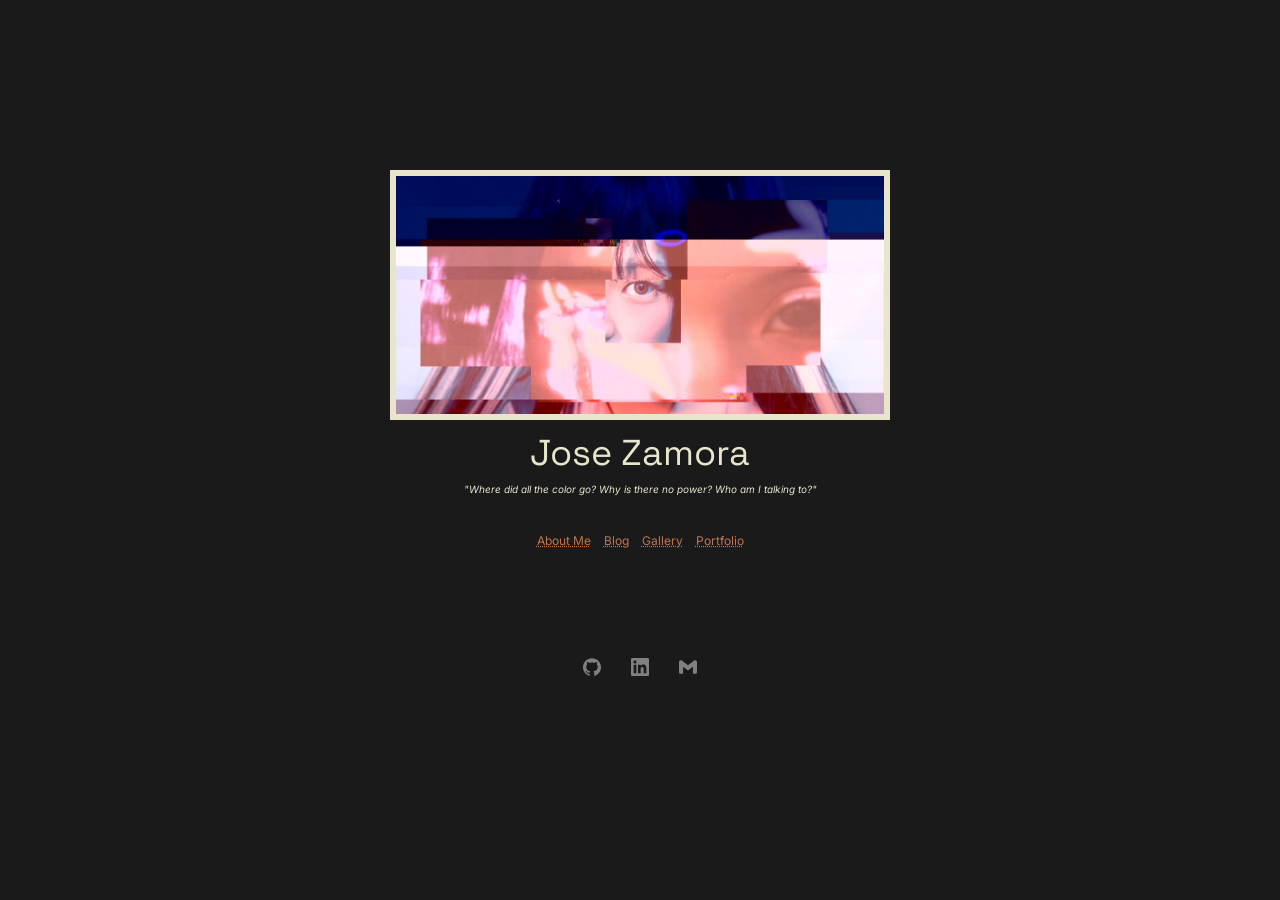
<file: index.html>
<!DOCTYPE html>
<html lang="en">
<head>
    <meta charset="UTF-8">
    <meta name="viewport" content="width=device-width, initial-scale=1.0">
    <link rel="stylesheet" href="css/style.css">
    <link rel="stylesheet" href="css/index.css">
    <link rel="preconnect" href="https://fonts.googleapis.com">
    <link rel="preconnect" href="https://fonts.gstatic.com" crossorigin>
    <link href="https://fonts.googleapis.com/css2?family=Inter:ital,opsz,wght@0,14..32,100..900;1,14..32,100..900&family=Space+Grotesk:wght@300..700&family=Space+Mono:ital,wght@0,400;0,700;1,400;1,700&display=swap" rel="stylesheet">
    <link rel="icon" type="image/png" sizes="96x96" href="./images/favicon/favicon-96x96.png" >
    <link rel="icon" type="image/png" sizes="32x32" href="./images/favicon/favicon-32x32.png">
    <link rel="icon" type="image/png" sizes="16x16" href="./images/favicon/favicon-16x16.png">
    <!-- <link rel="icon" type="image/svg+xml" href="./images/favicon/favicon.svg" > -->
    <link rel="shortcut icon" href="./images/favicon/favicon.ico" >
    <link rel="apple-touch-icon" sizes="180x180" href="./images/favicon/apple-touch-icon.png" >
    <meta name="apple-mobile-web-app-title" content="MyWebSite" >
    <link rel="manifest" href="images/favicon/site.webmanifest" > 
    <title>Jose Zamora</title>
</head>
<!-- Why are you looking here? There is nothing here for you. -->
<body>
    <header class="container">
        <img class="img-load" src="images/static/accident_0084_cropped.jpg" alt="sorry">
        <h1 class="name">Jose Zamora</h1>
        <span class="quote">"Where did all the color go? Why is there no power? Who am I talking to?"</span>
        <nav class="index-buttons">
            <a href="./about">About Me</a>
            <a href="./blog">Blog</a>
            <a href="./gallery">Gallery</a>
            <a href="./portfolio">Portfolio</a>
        </nav>
        <div class="social-links">
            <a href="https://github.com/novah451">
                <svg role="img" viewBox="0 0 24 24" xmlns="http://www.w3.org/2000/svg"><title>GitHub</title><path d="M12 .297c-6.63 0-12 5.373-12 12 0 5.303 3.438 9.8 8.205 11.385.6.113.82-.258.82-.577 0-.285-.01-1.04-.015-2.04-3.338.724-4.042-1.61-4.042-1.61C4.422 18.07 3.633 17.7 3.633 17.7c-1.087-.744.084-.729.084-.729 1.205.084 1.838 1.236 1.838 1.236 1.07 1.835 2.809 1.305 3.495.998.108-.776.417-1.305.76-1.605-2.665-.3-5.466-1.332-5.466-5.93 0-1.31.465-2.38 1.235-3.22-.135-.303-.54-1.523.105-3.176 0 0 1.005-.322 3.3 1.23.96-.267 1.98-.399 3-.405 1.02.006 2.04.138 3 .405 2.28-1.552 3.285-1.23 3.285-1.23.645 1.653.24 2.873.12 3.176.765.84 1.23 1.91 1.23 3.22 0 4.61-2.805 5.625-5.475 5.92.42.36.81 1.096.81 2.22 0 1.606-.015 2.896-.015 3.286 0 .315.21.69.825.57C20.565 22.092 24 17.592 24 12.297c0-6.627-5.373-12-12-12"/></svg>
            </a>
            <a href="https://www.linkedin.com/in/jose-zamora-149a4736a/">
                <svg width="24px" height="24px" viewBox="0 0 24 24" role="img" xmlns="http://www.w3.org/2000/svg"><title>LinkedIn icon</title><path d="M20.447 20.452h-3.554v-5.569c0-1.328-.027-3.037-1.852-3.037-1.853 0-2.136 1.445-2.136 2.939v5.667H9.351V9h3.414v1.561h.046c.477-.9 1.637-1.85 3.37-1.85 3.601 0 4.267 2.37 4.267 5.455v6.286zM5.337 7.433c-1.144 0-2.063-.926-2.063-2.065 0-1.138.92-2.063 2.063-2.063 1.14 0 2.064.925 2.064 2.063 0 1.139-.925 2.065-2.064 2.065zm1.782 13.019H3.555V9h3.564v11.452zM22.225 0H1.771C.792 0 0 .774 0 1.729v20.542C0 23.227.792 24 1.771 24h20.451C23.2 24 24 23.227 24 22.271V1.729C24 .774 23.2 0 22.222 0h.003z"/></svg>
            </a>
            <a href="mailto:jzamora0451@gmail.com">
                <svg role="img" viewBox="0 0 24 24" xmlns="http://www.w3.org/2000/svg"><title>Gmail</title><path d="M24 5.457v13.909c0 .904-.732 1.636-1.636 1.636h-3.819V11.73L12 16.64l-6.545-4.91v9.273H1.636A1.636 1.636 0 0 1 0 19.366V5.457c0-2.023 2.309-3.178 3.927-1.964L5.455 4.64 12 9.548l6.545-4.91 1.528-1.145C21.69 2.28 24 3.434 24 5.457z"/></svg>
            </a>
        </div>
    </header>
</body>
</html>
</file>
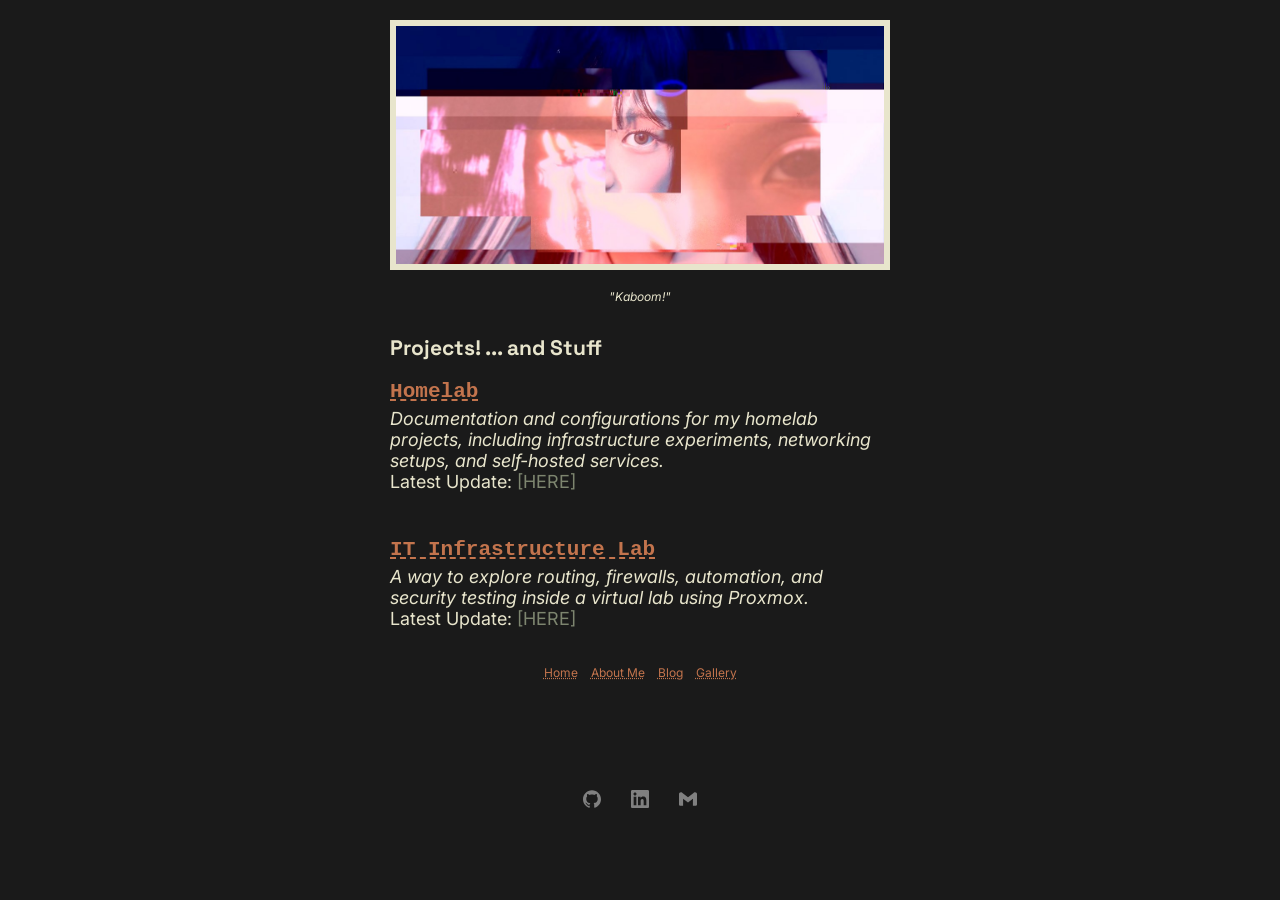
<file: portfolio/index.html>
<!DOCTYPE html>
<html lang="en">
<head>
    <meta charset="UTF-8">
    <meta name="viewport" content="width=device-width, initial-scale=1.0">
    <link rel="stylesheet" href="/css/style.css">
    <link rel="stylesheet" href="/css/portfolio.css">
    <link rel="preconnect" href="https://fonts.googleapis.com">
    <link rel="preconnect" href="https://fonts.gstatic.com" crossorigin>
    <link href="https://fonts.googleapis.com/css2?family=Inter:ital,opsz,wght@0,14..32,100..900;1,14..32,100..900&family=Space+Grotesk:wght@300..700&family=Space+Mono:ital,wght@0,400;0,700;1,400;1,700&display=swap" rel="stylesheet">
    <link rel="icon" type="image/png" sizes="96x96" href="/images/favicon/favicon-96x96.png" >
    <link rel="icon" type="image/png" sizes="32x32" href="/images/favicon/favicon-32x32.png">
    <link rel="icon" type="image/png" sizes="16x16" href="/images/favicon/favicon-16x16.png">
    <!-- <link rel="icon" type="image/svg+xml" href="./images/favicon/favicon.svg" > -->
    <link rel="shortcut icon" href="/images/favicon/favicon.ico" >
    <link rel="apple-touch-icon" sizes="180x180" href="/images/favicon/apple-touch-icon.png" >
    <meta name="apple-mobile-web-app-title" content="MyWebSite" >
    <link rel="manifest" href="/images/favicon/site.webmanifest" > 
    <title>Portfolio | J. Zamora</title>
</head>
<body>
    <div class="container">
        <img class="img-load" src="/images/static/accident_0084_cropped.jpg" alt="pfp">
        <span class="quote">"Kaboom!"</span>
        <h3 class="title">Projects! ... and Stuff</h3>

        <div class="preview-container">
            <h3><a class="master-link" href="./Homelab/">Homelab</a></h3>
            <p style="font-style: italic;">Documentation and configurations for my homelab projects, including infrastructure experiments, networking setups, and self-hosted services.</p>
            <p>Latest Update: <a class="update-link" href="./Homelab/update.html">[HERE]</a></p>
        </div>

        <br>
        <br>

        <div class="preview-container">
            <h3><a class="master-link" href="./ITLab">IT Infrastructure Lab</a></h3>
            <p style="font-style: italic;">A way to explore routing, firewalls, automation, and security testing inside a virtual lab using Proxmox.</p>
            <p>Latest Update: <a class="update-link" href="./ITLab/update.html">[HERE]</a></p>
        </div>

        <nav class="index-buttons">
            <a href="/">Home</a>
            <a href="/about">About Me</a>
            <a href="/blog.html">Blog</a>
            <a href="/gallery">Gallery</a>
        </nav>
        <div class="social-links">
            <a href="https://github.com/novah451">
                <svg role="img" viewBox="0 0 24 24" xmlns="http://www.w3.org/2000/svg"><title>GitHub</title><path d="M12 .297c-6.63 0-12 5.373-12 12 0 5.303 3.438 9.8 8.205 11.385.6.113.82-.258.82-.577 0-.285-.01-1.04-.015-2.04-3.338.724-4.042-1.61-4.042-1.61C4.422 18.07 3.633 17.7 3.633 17.7c-1.087-.744.084-.729.084-.729 1.205.084 1.838 1.236 1.838 1.236 1.07 1.835 2.809 1.305 3.495.998.108-.776.417-1.305.76-1.605-2.665-.3-5.466-1.332-5.466-5.93 0-1.31.465-2.38 1.235-3.22-.135-.303-.54-1.523.105-3.176 0 0 1.005-.322 3.3 1.23.96-.267 1.98-.399 3-.405 1.02.006 2.04.138 3 .405 2.28-1.552 3.285-1.23 3.285-1.23.645 1.653.24 2.873.12 3.176.765.84 1.23 1.91 1.23 3.22 0 4.61-2.805 5.625-5.475 5.92.42.36.81 1.096.81 2.22 0 1.606-.015 2.896-.015 3.286 0 .315.21.69.825.57C20.565 22.092 24 17.592 24 12.297c0-6.627-5.373-12-12-12"/></svg>
            </a>
            <a href="https://www.linkedin.com/in/jose-zamora-149a4736a/">
                <svg width="24px" height="24px" viewBox="0 0 24 24" role="img" xmlns="http://www.w3.org/2000/svg"><title>LinkedIn icon</title><path d="M20.447 20.452h-3.554v-5.569c0-1.328-.027-3.037-1.852-3.037-1.853 0-2.136 1.445-2.136 2.939v5.667H9.351V9h3.414v1.561h.046c.477-.9 1.637-1.85 3.37-1.85 3.601 0 4.267 2.37 4.267 5.455v6.286zM5.337 7.433c-1.144 0-2.063-.926-2.063-2.065 0-1.138.92-2.063 2.063-2.063 1.14 0 2.064.925 2.064 2.063 0 1.139-.925 2.065-2.064 2.065zm1.782 13.019H3.555V9h3.564v11.452zM22.225 0H1.771C.792 0 0 .774 0 1.729v20.542C0 23.227.792 24 1.771 24h20.451C23.2 24 24 23.227 24 22.271V1.729C24 .774 23.2 0 22.222 0h.003z"/></svg>
            </a>
            <a href="mailto:jzamora0451@gmail.com">
                <svg role="img" viewBox="0 0 24 24" xmlns="http://www.w3.org/2000/svg"><title>Gmail</title><path d="M24 5.457v13.909c0 .904-.732 1.636-1.636 1.636h-3.819V11.73L12 16.64l-6.545-4.91v9.273H1.636A1.636 1.636 0 0 1 0 19.366V5.457c0-2.023 2.309-3.178 3.927-1.964L5.455 4.64 12 9.548l6.545-4.91 1.528-1.145C21.69 2.28 24 3.434 24 5.457z"/></svg>
            </a>
        </div>
    </div>
</body>
</html>
</file>
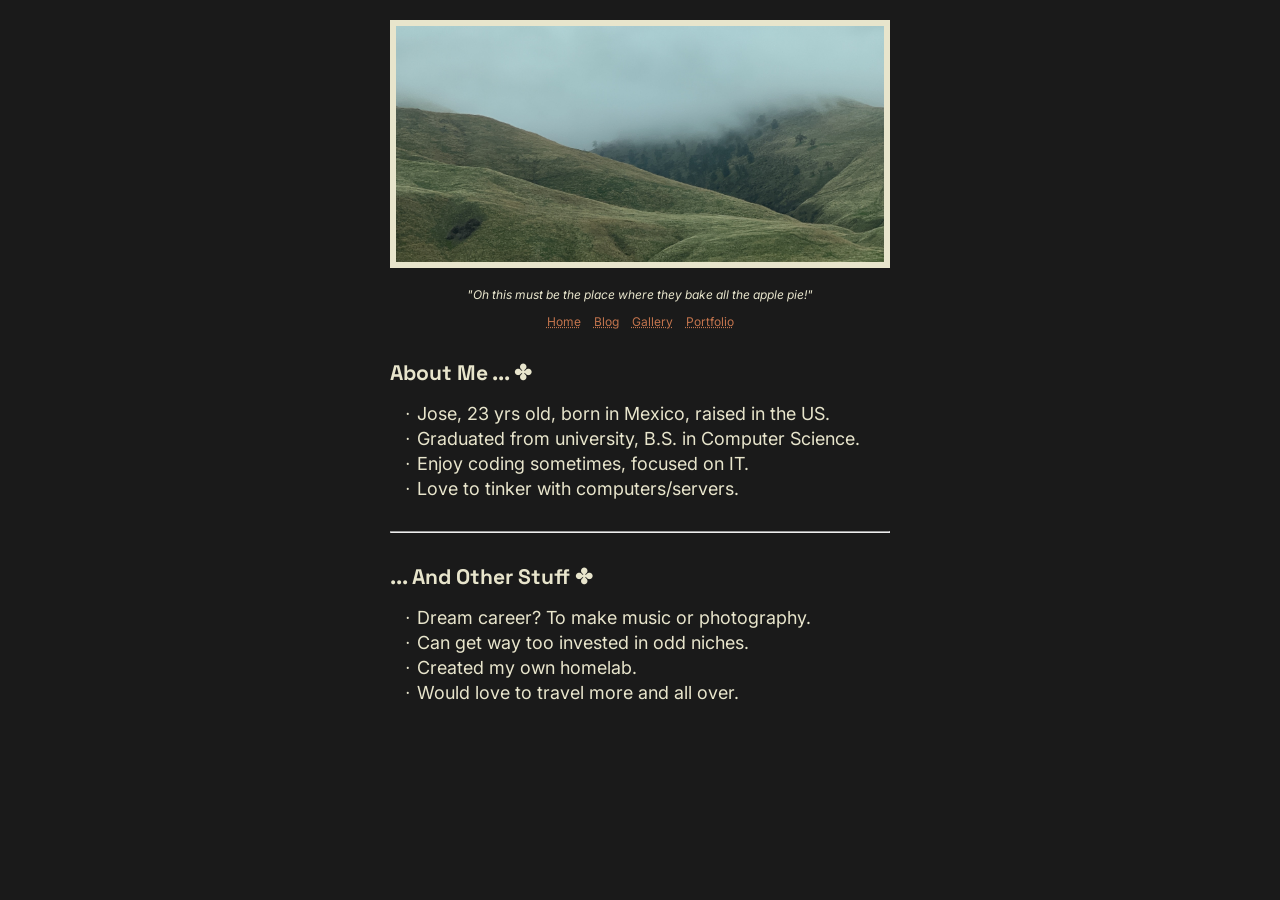
<file: about.html>
<!DOCTYPE html>
<html lang="en">
<head>
    <meta charset="UTF-8">
    <meta name="viewport" content="width=device-width, initial-scale=1.0">
    <link rel="stylesheet" href="css/style.css">
    <link rel="stylesheet" href="css/about.css">
    <link rel="preconnect" href="https://fonts.googleapis.com">
    <link rel="preconnect" href="https://fonts.gstatic.com" crossorigin>
    <link href="https://fonts.googleapis.com/css2?family=Inter:ital,opsz,wght@0,14..32,100..900;1,14..32,100..900&family=Space+Grotesk:wght@300..700&family=Space+Mono:ital,wght@0,400;0,700;1,400;1,700&display=swap" rel="stylesheet">
    <link rel="icon" type="image/png" sizes="96x96" href="./images/favicon/favicon-96x96.png" >
    <link rel="icon" type="image/png" sizes="32x32" href="./images/favicon/favicon-32x32.png">
    <link rel="icon" type="image/png" sizes="16x16" href="./images/favicon/favicon-16x16.png">
    <!-- <link rel="icon" type="image/svg+xml" href="./images/favicon/favicon.svg" > -->
    <link rel="shortcut icon" href="./images/favicon/favicon.ico" >
    <link rel="apple-touch-icon" sizes="180x180" href="./images/favicon/apple-touch-icon.png" >
    <meta name="apple-mobile-web-app-title" content="MyWebSite" >
    <link rel="manifest" href="images/favicon/site.webmanifest" > 
    <title>About | J. Zamora</title>
</head>
<body>
    <div class="container">
        <img class="img-self" src="/images/static/hills.JPG" alt="self">
        <span class="quote">"Oh this must be the place where they bake all the apple pie!"</span>
        <nav class="index-buttons">
            <a href="/">Home</a>
            <a href="/blog">Blog</a>
            <a href="/gallery">Gallery</a>
            <a href="/portfolio">Portfolio</a>
        </nav>
        <h3 class="headsec">About Me ... ✤</h3>
        <ul class="littleaboutme">
            <li>Jose, 23 yrs old, born in Mexico, raised in the US.</li>
            <li>Graduated from university, B.S. in Computer Science.</li>
            <li>Enjoy coding sometimes, focused on IT.</li>
            <li>Love to tinker with computers/servers.</li>
        </ul>
        <hr style="margin: 30px 0 15px 0">
        <h3 class="headsec">... And Other Stuff ✤</h3>
        <ul class="littleaboutme">
            <li>Dream career? To make music or photography.</li>
            <li>Can get way too invested in odd niches.</li>
            <li>Created my own homelab.</li>
            <li>Would love to travel more and all over.</li>
        </ul>
    </div>
</body>
</html>
</file>
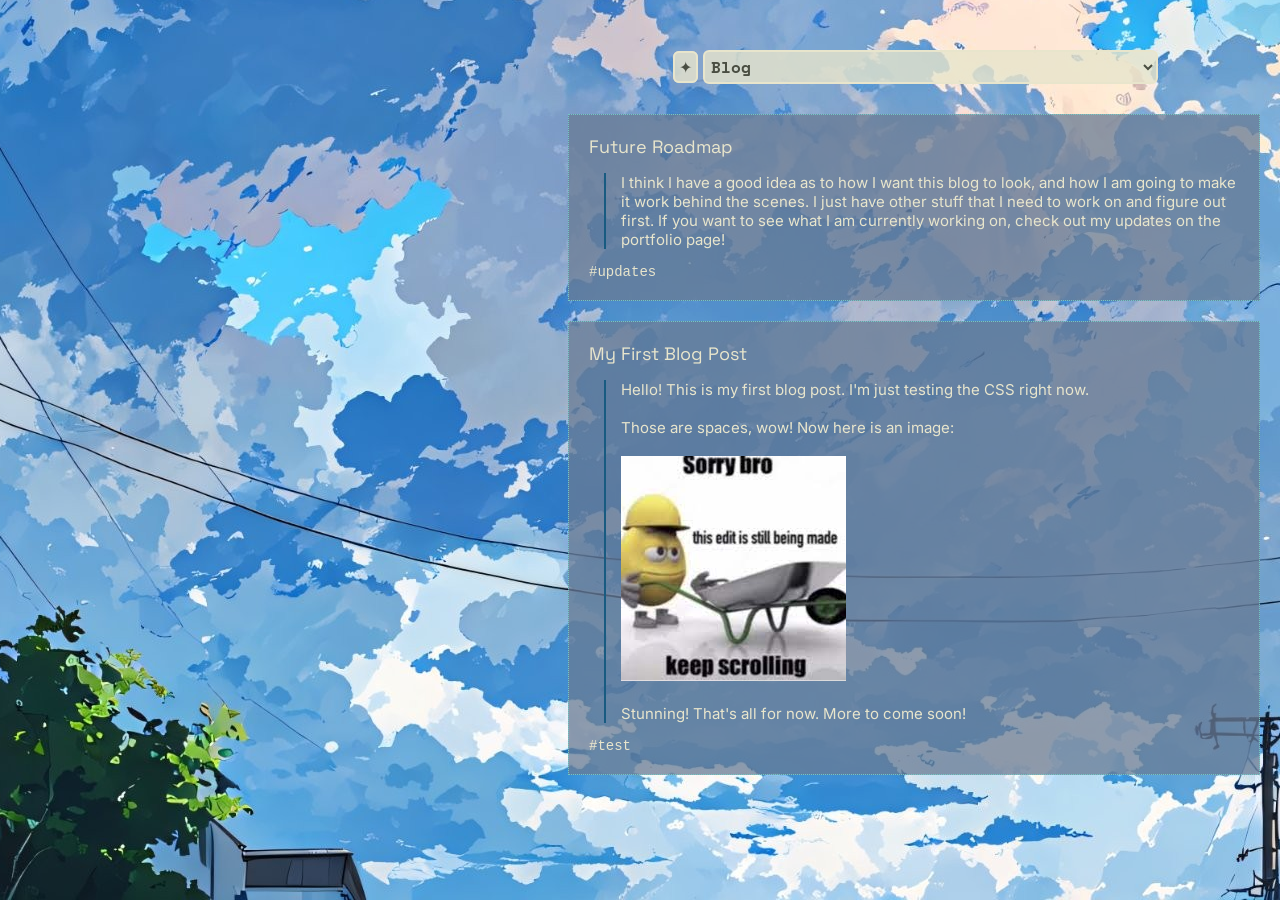
<file: blog.html>
<!DOCTYPE html>
<html lang="en">
<head>
    <meta charset="UTF-8">
    <meta name="viewport" content="width=device-width, initial-scale=1.0">
    <link rel="stylesheet" href="/css/style.css">
    <link rel="stylesheet" href="/css/blog.css">
    <link rel="preconnect" href="https://fonts.googleapis.com">
    <link rel="preconnect" href="https://fonts.gstatic.com" crossorigin>
    <link href="https://fonts.googleapis.com/css2?family=Inter:ital,opsz,wght@0,14..32,100..900;1,14..32,100..900&family=Space+Grotesk:wght@300..700&family=Space+Mono:ital,wght@0,400;0,700;1,400;1,700&display=swap" rel="stylesheet">
    <link rel="icon" type="image/png" sizes="96x96" href="/images/favicon/favicon-96x96.png" >
    <link rel="icon" type="image/png" sizes="32x32" href="/images/favicon/favicon-32x32.png">
    <link rel="icon" type="image/png" sizes="16x16" href="/images/favicon/favicon-16x16.png">
    <!-- <link rel="icon" type="image/svg+xml" href="./images/favicon/favicon.svg" > -->
    <link rel="shortcut icon" href="/images/favicon/favicon.ico" >
    <link rel="apple-touch-icon" sizes="180x180" href="/images/favicon/apple-touch-icon.png" >
    <meta name="apple-mobile-web-app-title" content="MyWebSite" >
    <link rel="manifest" href="images/favicon/site.webmanifest" > 
    <title>Blog | J. Zamora</title>
</head>
<body>
    <div class="background">
        <div class="parent-container">
            <header class="header-items">
                <a class="home-button" href="/">✦</a>
                <select onchange="location = this.value;">
                    <option selected="" value="">Blog</option>
                    <hr>
                    <option value="/about">About Me</option>
                    <option value="/gallery">Gallery</option>
                    <option value="/portfolio">Portfolio</option>
                </select>
            </header>
            <div class="child-container">
                <p class="post-title">Future Roadmap</p>
                <blockquote>
                    <p>I think I have a good idea as to how I want this blog to look, and how I am going to make it work behind the scenes. 
                        I just have other stuff that I need to work on and figure out first. If you want to see what I am currently working on, 
                        check out my updates on the portfolio page!
                    </p>
                </blockquote>
                <p class="tags">#updates</p>
            </div>
            <div class="child-container">
                <p class="post-title">My First Blog Post</p>
                <blockquote>
                    <span>Hello! This is my first blog post. I'm just testing the CSS right now.</span>
                    <br>
                    <br>
                    <span>Those are spaces, wow! Now here is an image:</span>
                    <br>
                    <br>
                    <img src="/images/static/downunda.jpg" alt="downunda">
                    <br>
                    <br>
                    <span>Stunning! That's all for now. More to come soon!</span>
                </blockquote>
                <p class="tags">#test</p>
            </div>
        </div>
    </div>
</body>
</html>
</file>
<file: css/style.css>
/* Specific Item Changes */
:root {
    --font-family-accent: 'Space Mono';
    --font-family-headline: 'Space Grotesk';
    --font-family-body: 'Inter';
    --font-family-monospace: 'Space Mono';
    --font-family-alt: 'Courier New';
    --font-size-small: 10px;
    --font-size-large: 18px;
    --font-weight-light: 100;
    --default-padding: 15px
}

* {
    margin: 0;
    padding: 0;
}

body {
    background-color: #1A1A1A;
    color: #e8e5cc;
    font-family: var(--font-family-body);
    font-size: var(--font-size-large);
    font-weight: 400;
}

h1,
h2,
h3,
h4 {
    font-family: var(--font-family-headline);
}

h1,
h2 {
    text-align: center;
}

/* Boiler Plate Stuff */
.container {
    /* border: 2px dotted #FFFFFF; */
    padding: 20px;
    /* text-align: center; */

    /* margin: 150px auto 150px auto; */
    margin: auto;
    max-width: 95%;
    width: 500px;

    animation: fadeIn 1s ease-out forwards;
}

@media screen and (max-width: 415px) {
    .container {
        width: 80%;
    }
}

@keyframes fadeInAndUp {
    from {
        transform: translateY(15vh);
        opacity: 0;
    }
    to {
        transform: translateY(0);
        opacity: 1;
    }
}

@keyframes fadeIn {
    from {
        opacity: 0;
    }
    to {
        opacity: 1;
    }
}
</file>
<file: css/index.css>
.container {    

    text-align: center;

    .img-load {
        width: 100%;
        height: auto;
        outline: solid 6px #e8e5cc;
        outline-offset: -6px;
        margin-top: 150px;
    }

    .name {
        /* font-size: 12px; */
        margin-top: 6px;
        font-weight: 400;
    }

    .quote {
        font-size: 10px;
        font-style: italic;
    }

    .index-buttons {
        margin-top: 36px;
        font-size: 12px;

        a {
            background-color: transparent;
            border: none;
            color: #c3744d;
            margin: 5px;
            text-decoration: underline dotted;
            /* text-decoration: none; */
            transition: 0.3s;
        }

        a:hover {
            background-color: #c3744dbc;
            border: none;
            color: #e8e5cc;
            text-decoration: underline dotted 1px #e8e5cc;
        }
    }

    .social-links {
        display: flex;
        justify-content: center;
        gap: 10px;
        margin-top: 100px;

        a {
            text-decoration: none;
            border-radius: 50%;
            height: 38px;
            width: 38px;
            box-sizing: border-box;
            flex-shrink: 0;
            display: grid;
            place-items: center;
            /* box-shadow: 0px 5px 10px rgba(0, 0, 0, 0.05); */
        }

        a:hover {
            background-color: #292929;
            transition: 0.3s;
        }

        svg {
            height: 18px;
            fill: gray;
        }
    }
}
</file>
<file: css/portfolio.css>
.container {
    .img-load {
        width: 100%;
        height: auto;
        outline: solid 6px #e8e5cc;
        outline-offset: -6px;
    }

    .quote {
        font-size: 12px;
        font-style: italic;
        display: flex;
        justify-content: center;
        margin-top: 15px;
    }

    .title {
        margin: 30px 0 15px 0;
        font-family: var(--font-family-headline);
    }

    .preview-container {
        h3 {
            margin-bottom: 5px;
        }

        .master-link {
            background-color: transparent;
            border: none;
            color: #c3744d;
            text-decoration: underline dashed;
            font-family: var(--font-family-alt);
        }

        .master-link:hover {
            background-color: #c3744dbc;
            border: none;
            color: #e8e5cc;
            text-decoration: underline dotted 1px #e8e5cc;
            transition: 0.3s;
        }

        .update-link {
            color: #7d856f;
            text-decoration: none;
        }

        .update-link:hover {
            background-color: #7d856f;
            color: #e8e5cc;
            transition: 0.3s;
        }
    }

    .index-buttons {
        margin-top: 36px;
        font-size: 12px;
        text-align: center;

        a {
            background-color: transparent;
            border: none;
            color: #c3744d;
            margin: 5px;
            text-decoration: underline dotted;
            /* text-decoration: none; */
        }

        a:hover {
            background-color: #c3744dbc;
            border: none;
            color: #e8e5cc;
            text-decoration: underline dotted 1px #e8e5cc;
            transition: 0.3s;
        }
    }

    .social-links {
        display: flex;
        justify-content: center;
        gap: 10px;
        margin-top: 100px;

        a {
            text-decoration: none;
            border-radius: 50%;
            height: 38px;
            width: 38px;
            box-sizing: border-box;
            flex-shrink: 0;
            display: grid;
            place-items: center;
            /* box-shadow: 0px 5px 10px rgba(0, 0, 0, 0.05); */
        }

        a:hover {
            background-color: #292929;
            transition: 0.3s;
        }

        svg {
            height: 18px;
            fill: gray;
        }
    }
}
</file>
<file: css/about.css>
.container {
    .img-self {
        width: 100%;
        height: auto;
        outline: solid 6px #e8e5cc;
        outline-offset: -6px;
    }

    .quote {
        font-size: 12px;
        font-style: italic;
        display: flex;
        justify-content: center;
        margin-top: 15px;
    }

    .headsec {
        margin: 30px 0 15px 0;
        font-family: var(--font-family-headline);
    }

    ul {
        padding-left: 25px;
    }

    li {
        padding: 2px;
    }

    li::marker {
        content: "∙ "
    }

    .index-buttons {
        margin-top: 12px;
        font-size: 12px;
        text-align: center;

        a {
            background-color: transparent;
            border: none;
            color: #c3744d;
            margin: 5px;
            text-decoration: underline dotted;
            /* text-decoration: none; */
            transition: 0.3s;
        }

        a:hover {
            background-color: #c3744dbc;
            border: none;
            color: #e8e5cc;
            text-decoration: underline dotted 1px #e8e5cc;
        }
    }
}
</file>
<file: css/blog.css>
body {
    background-image: url(/images/static/clrsky.jpg);
    background-position: bottom;
    background-attachment: fixed;
    background-size: auto;
    /* transform: scaleX(-1); */
    /* background-color: #1A1A1A; */
}

.background {
    margin: 0 auto 0;
    max-height: 100vh;
    min-height: 100vh;
    position: relative;
    overflow-y: scroll;

    /* .parent-container {
        margin: 30px auto 25px auto;
        padding: 20px;

        margin: auto;
        max-width: 95%;
        width: 500px;

        animation: fadeIn 1s ease-out forwards;
    } */

    blockquote {
        border-left: 2px solid #c3744d;
    }
}

.parent-container {
    margin: 30px auto 25px auto;
    animation: fadeIn 1s ease-out forwards;
    /* padding: 20px; */

    /* margin: auto; */
    /* max-width: 95%; */
    /* width: 500px; */
}

.header-items {
    /* margin-top: 36px; */
    /* margin-left: auto; */
    /* float: right;  */

    /* margin: auto; */
    /* margin-top: 10px; */
    margin-left: auto;
    margin-right: 20px;
    /* margin-bottom: 20px; */
    /* margin-right: 20px; */
    max-width: 80%;
    overflow: hidden;
    padding: 20px;
    width: 650px;

    /* margin-right: 20px; */
    /* max-width: 100%; */
    text-align: center;
    /* width: 650px; */


    font-size: 12px;

    .home-button {
        background-color: #e8e5cccc;
        border: 2px #e8e5cc solid;
        border-radius: 6px;
        color: #4a4e42;
        font-size: 16px;
        /* height: 25px; */
        /* margin-bottom: 20px; */
        margin-right: 2px;
        /* padding: 0 4px 0 4px; */
        padding: 4px;
        text-decoration: none;
        /* width: 100%; */
        transition: 0.3s;
    }

    .home-button:hover {
        background-color: #e8e5cccc;
        color: #c3744d;
        text-decoration: none;
    }

    select {
        width: 70%;
        max-width: 85%;
        margin: auto;
        background-color: #e8e5cccc;
        border: 2px #e8e5cc solid;
        border-radius: 6px;
        color: #4a4e42;
        font-family: var(--font-family-accent);
        font-size: 16px;
        font-weight: bold;
        padding: 2px;

        option {
            /* color: #4a4e42; */
            color: #c3744d;
        }
    }
}

.child-container {
    /* background-color: #2D3027ee; */
    /* background-color: #6c8180ee; */
    background-color: rgba(104, 123, 148, 0.75); 
    /* border: dotted 10px #c3744d; */
    border: dotted 1px #72c9c4;
    margin: auto;
    margin-top: 10px;
    margin-right: 20px;
    margin-bottom: 20px;
    /* margin-right: 20px; */
    max-width: 80%;
    overflow: hidden;
    padding: 20px;
    width: 650px;

    .post-title {
        margin-bottom: 15px;
        font-family: var(--font-family-headline);
    }

    blockquote {
        margin-left: 15px;
        margin-right: 0;
        padding-left: 15px;
        font-size: 15px;
        display: block;
        border-left: 2px solid #185b81;

        /* p {
            margin-bottom: 4px;
        } */

        img {
            max-width: 100%;
        }
    }

    .tags {
        font-size: 14px;
        margin-top: 15px;
        margin-bottom: 0;
        font-family: var(--font-family-alt);
    }
}

@media screen and (max-width: 1000px) {
    body {
        background-position: center;
    }

    .child-container, .header-items {
        margin-right: auto;
    }
}
</file>
